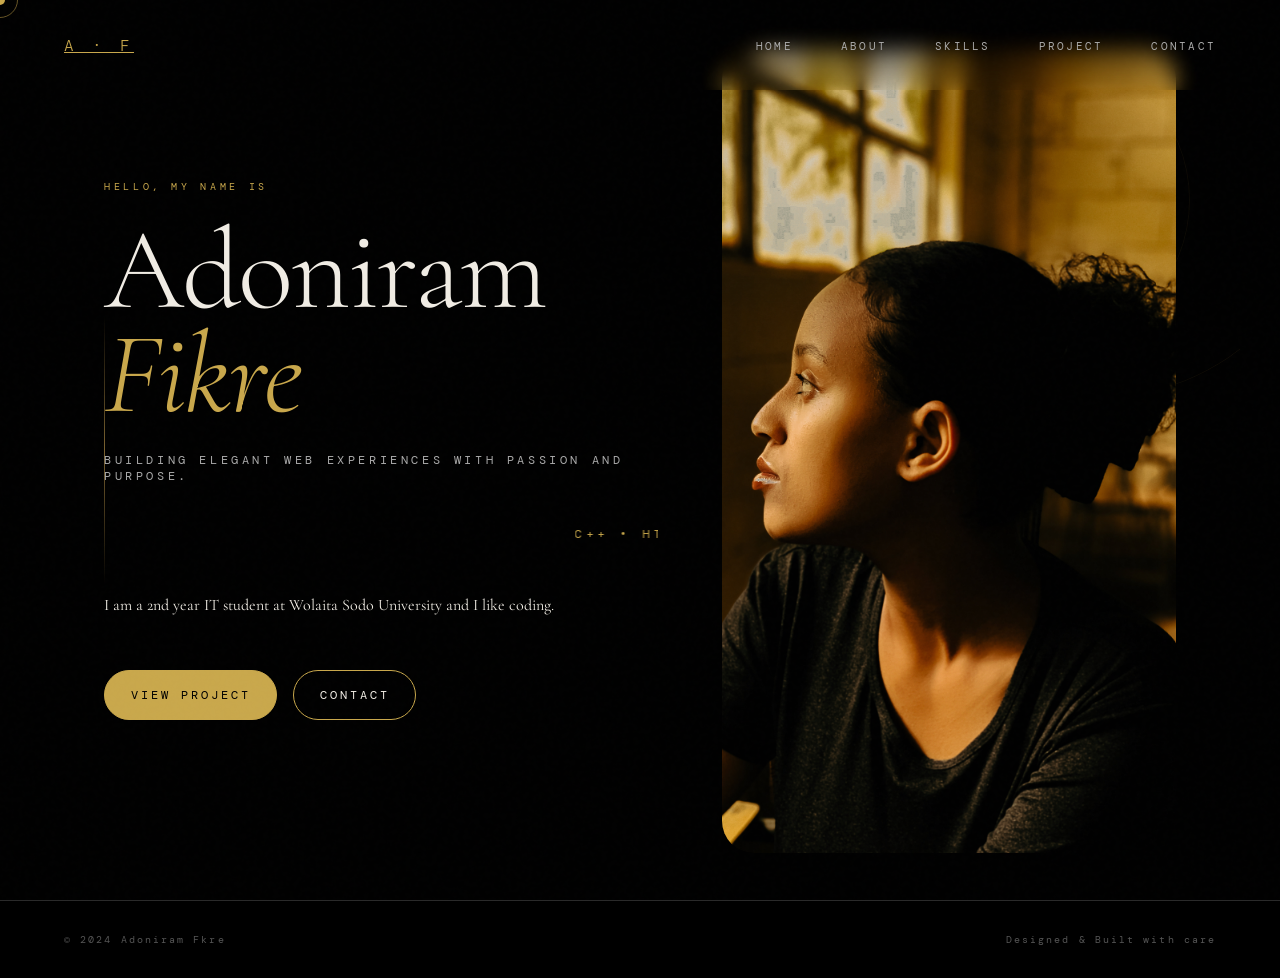
<file: index.html>
<!DOCTYPE html>
<html lang="en">
<head>
  <meta charset="UTF-8" />
  <meta name="viewport" content="width=device-width, initial-scale=1.0"/>
  <title>Adoniram Fkire</title>
  <link href="https://fonts.googleapis.com/css2?family=Cormorant+Garamond:ital,wght@0,300;0,400;0,600;1,300;1,400&family=DM+Mono:wght@300;400;500&display=swap" rel="stylesheet"/>
  <link rel="stylesheet" href="styles.css">
</head>
<body>

  <div class="preloader" id="preloader">
    <div class="preloader-inner">
      <div class="preloader-ring"></div>
      <div class="preloader-logo">&lt;AF/&gt;</div>
    </div>
  </div>

  <div class="cursor" id="cursor"></div>
  <div class="cursor-ring" id="cursorRing"></div>

  <!-- NAV  ut-->
 <header> 
  <nav>
   <a href="https://adoniramfikire.github.io/ip/"> <div class="nav-logo">A · F</div></a>
     <ul class="nav-links">
      <li><a href="index.html">Home</a></li>
      <li><a href="about.html">About</a></li>
      <li><a href="skills.html">Skills</a></li>
      <li><a href="work.html">Project</a></li>
      <li><a href="contact.html">Contact</a></li>
    </ul>
  </nav>
</header>

  <!-- HERO -->
  <section id="hero">
    <div class="ring ring-1"></div>
    <div class="ring ring-2"></div>
    <div class="ring ring-3"></div>
    <div class="hero-line"></div>

    <div class="hero-content">
      <div class="hero-copy">
        <p class="hero-tag">Hello, my name is</p>
        <h1 class="hero-name">Adoniram<br/><em>Fikre</em></h1>
        <p class="hero-subtitle">Building elegant web experiences with passion and purpose.</p>
        <marquee class="hero-marquee" behavior="scroll" direction="left" scrollamount="6">C++ • HTML • CSS • JS • Database</marquee>
        <p class="hero-bio">I am a 2nd year IT student at Wolaita Sodo University and I like coding.</p>
        <div class="hero-buttons">
          <a class="button button-primary" href="work.html">View Project</a>
          <a class="button button-secondary" href="contact.html">Contact</a>
        </div>
      </div>
      <div class="hero-visual">
        <img src="images/pp.JPG" alt="Adoniram Fikre portrait" />
      </div>
    </div>

    <div class="hero-scroll">Scroll</div>
  </section>

  <!-- FOOTER -->
  <footer>
    <span>© 2024 Adoniram Fkre</span>
    <span>Designed &amp; Built with care</span>
  </footer>

  <script src="script.js"></script>
</body>
</html>
</file>
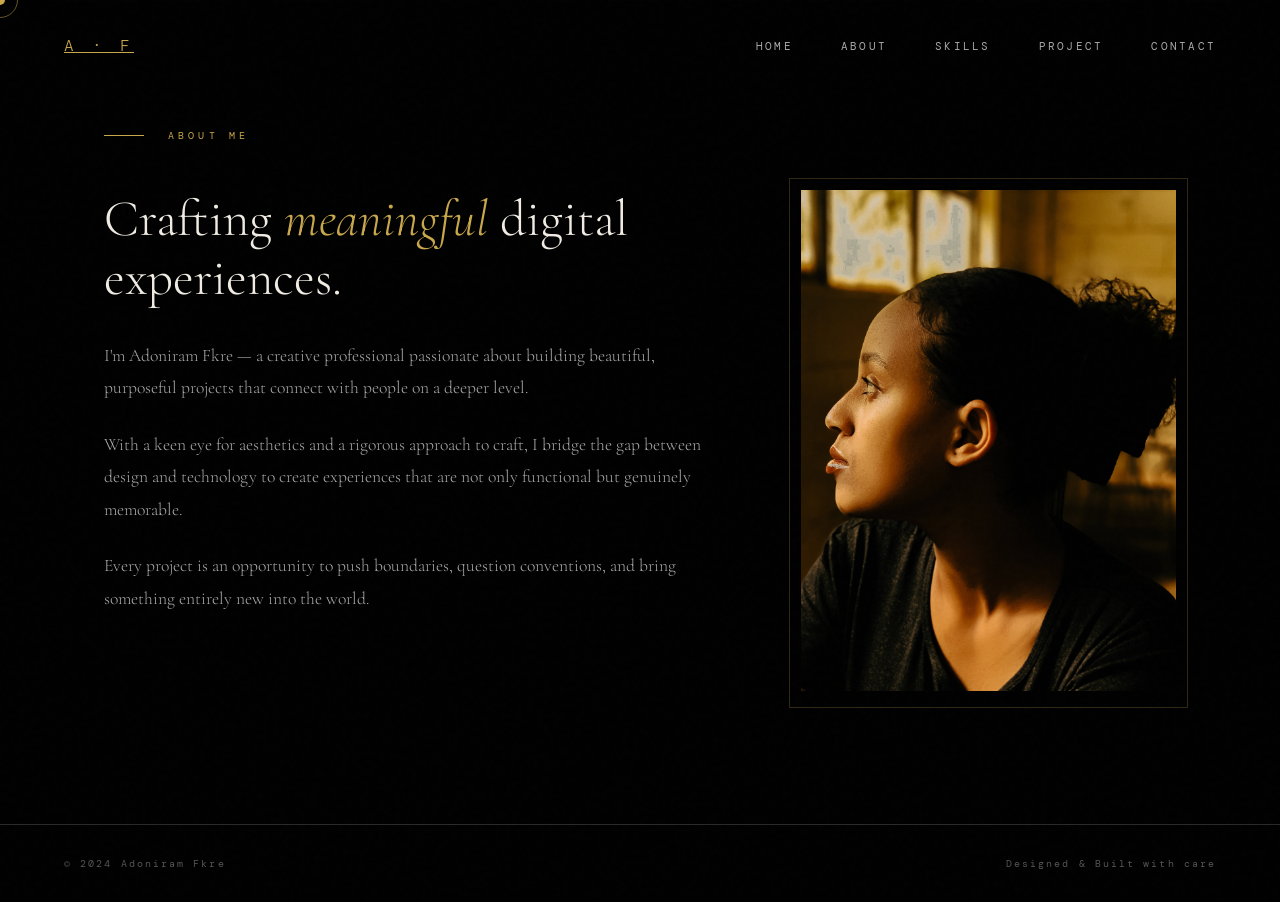
<file: about.html>
<!DOCTYPE html>
<html lang="en">
<head>
  <meta charset="UTF-8" />
  <meta name="viewport" content="width=device-width, initial-scale=1.0"/>
  <title>About — Adoniram Fikre</title>
  <link href="https://fonts.googleapis.com/css2?family=Cormorant+Garamond:ital,wght@0,300;0,400;0,600;1,300;1,400&family=DM+Mono:wght@300;400;500&display=swap" rel="stylesheet"/>
  <link rel="stylesheet" href="styles.css">
</head>
<body>
  <div class="cursor" id="cursor"></div>
  <div class="cursor-ring" id="cursorRing"></div>

<header> 
  <nav>
    <a href="https://adoniramfikire.github.io/ip/"> <div class="nav-logo">A · F</div></a>
    <ul class="nav-links">
      <li><a href="index.html">Home</a></li>
      <li><a href="about.html">About</a></li>
      <li><a href="skills.html">Skills</a></li>
      <li><a href="work.html">Project</a></li>
      <li><a href="contact.html">Contact</a></li>
    </ul>
  </nav>
</header> 

  <section id="about">
    <p class="section-label reveal">About Me</p>
    <div class="about-grid">
      <div class="about-portrait reveal">
        <img src="images/pp.JPG" alt="Adoniram Fkre" class="portrait-placeholder">
        <div class="portrait-frame"></div>
      </div>
      <div class="about-text reveal">
        <h2>Crafting <em>meaningful</em> digital experiences.</h2>
        <p>I'm Adoniram Fkre — a creative professional passionate about building beautiful, purposeful projects that connect with people on a deeper level.</p>
        <p>With a keen eye for aesthetics and a rigorous approach to craft, I bridge the gap between design and technology to create experiences that are not only functional but genuinely memorable.</p>
        <p>Every project is an opportunity to push boundaries, question conventions, and bring something entirely new into the world.</p>

        </div>
      </div>
    </div>
  </section>

  <footer>
    <span>© 2024 Adoniram Fkre</span>
    <span>Designed &amp; Built with care</span>
  </footer>

  <script src="script.js"></script>
</body>
</html>
</file>
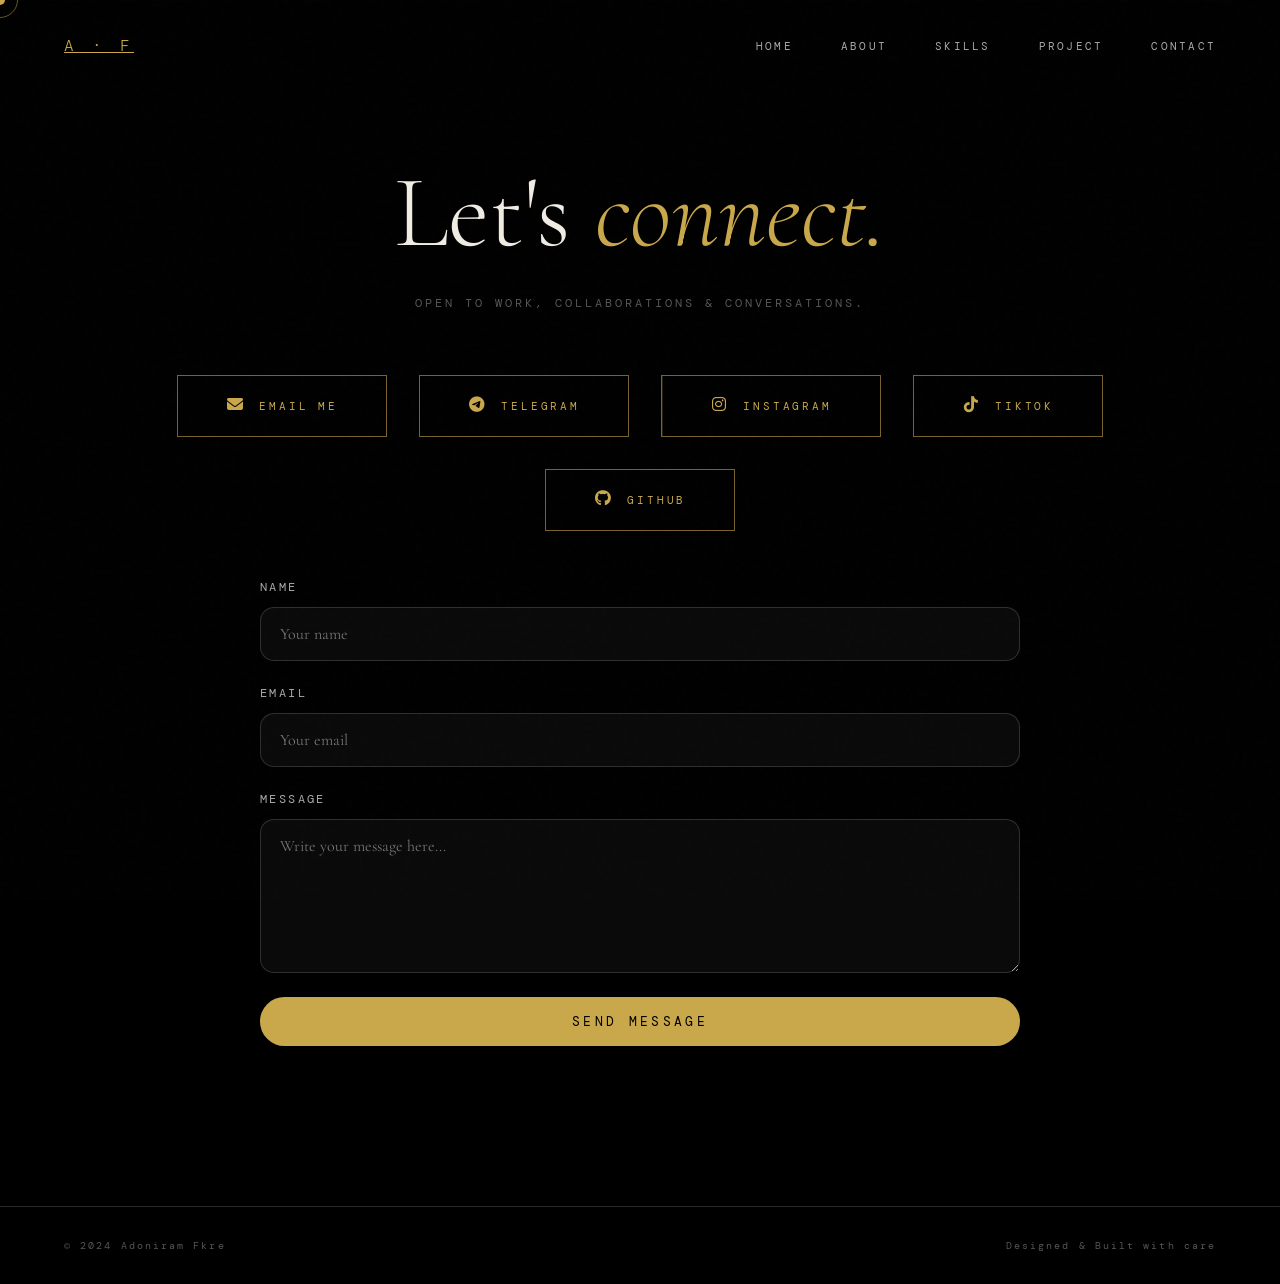
<file: contact.html>
<!DOCTYPE html>
<html lang="en">
<head>
  <meta charset="UTF-8" />
  <meta name="viewport" content="width=device-width, initial-scale=1.0"/>
  <title>Contact — Adoniram Fikre</title>
  <link href="https://fonts.googleapis.com/css2?family=Cormorant+Garamond:ital,wght@0,300;0,400;0,600;1,300;1,400&family=DM+Mono:wght@300;400;500&display=swap" rel="stylesheet"/>
  <link rel="stylesheet" href="https://cdnjs.cloudflare.com/ajax/libs/font-awesome/6.4.0/css/all.min.css" integrity="sha512-pb5fIop62f/iwC9z4siW8VdkQ6K4BkG1+WkzzdJ/nkFN+R4Ai/i8kKzzTKP36epFTnK0vQ9zKPR5fW0lT6a5+w==" crossorigin="anonymous" referrerpolicy="no-referrer" />
  <link rel="stylesheet" href="styles.css">
</head>
<body>
  <div class="cursor" id="cursor"></div>
  <div class="cursor-ring" id="cursorRing"></div>

<header>
  <nav>
 <a href="https://adoniramfikire.github.io/ip/"> <div class="nav-logo">A · F</div></a>
     <ul class="nav-links">
      <li><a href="index.html">Home</a></li>
      <li><a href="about.html">About</a></li>
      <li><a href="skills.html">Skills</a></li>
      <li><a href="work.html">Project</a></li>
      <li><a href="contact.html">Contact</a></li>
    </ul>
  </nav>
</header>

  <section id="contact">
    <h2 class="reveal">Let's <em>connect.</em></h2>
    <p class="reveal">Open to work, collaborations &amp; conversations.</p>
    <div class="contact-links reveal">
      <a class="contact-btn" href="mailto:adoniramfikireadoniram@gmail.com">
        <span class="contact-icon"><i class="fas fa-envelope"></i></span>
        Email Me
      </a>
      <a class="contact-btn" href="https://t.me/adoniram77" target="_blank">
        <span class="contact-icon"><i class="fab fa-telegram-plane"></i></span>
        Telegram
      </a>
      <a class="contact-btn" href="https://www.instagram.com/adoniram77" target="_blank">
        <span class="contact-icon"><i class="fab fa-instagram"></i></span>
        Instagram
      </a>
      <a class="contact-btn" href="https://www.tiktok.com/@adoniram77" target="_blank">
        <span class="contact-icon"><i class="fab fa-tiktok"></i></span>
        TikTok
      </a>
      <a class="contact-btn" href="https://github.com" target="_blank">
        <span class="contact-icon"><i class="fab fa-github"></i></span>
        GitHub
      </a>
    </div>

    <form class="contact-form reveal" action="mailto:adoniramfikireadoniram@gmail.com" method="post" enctype="text/plain">
      <label>
        <span>Name</span>
        <input type="text" name="name" placeholder="Your name" required>
      </label>
      <label>
        <span>Email</span>
        <input type="email" name="email" placeholder="Your email" required>
      </label>
      <label>
        <span>Message</span>
        <textarea name="message" rows="6" placeholder="Write your message here..." required></textarea>
      </label>
      <button type="submit" class="contact-submit">Send Message</button>
    </form>
  </section>

  <footer>
    <span>© 2024 Adoniram Fkre</span>
    <span>Designed &amp; Built with care</span>
  </footer>

  <script src="script.js"></script>
</body>
</html>
</file>
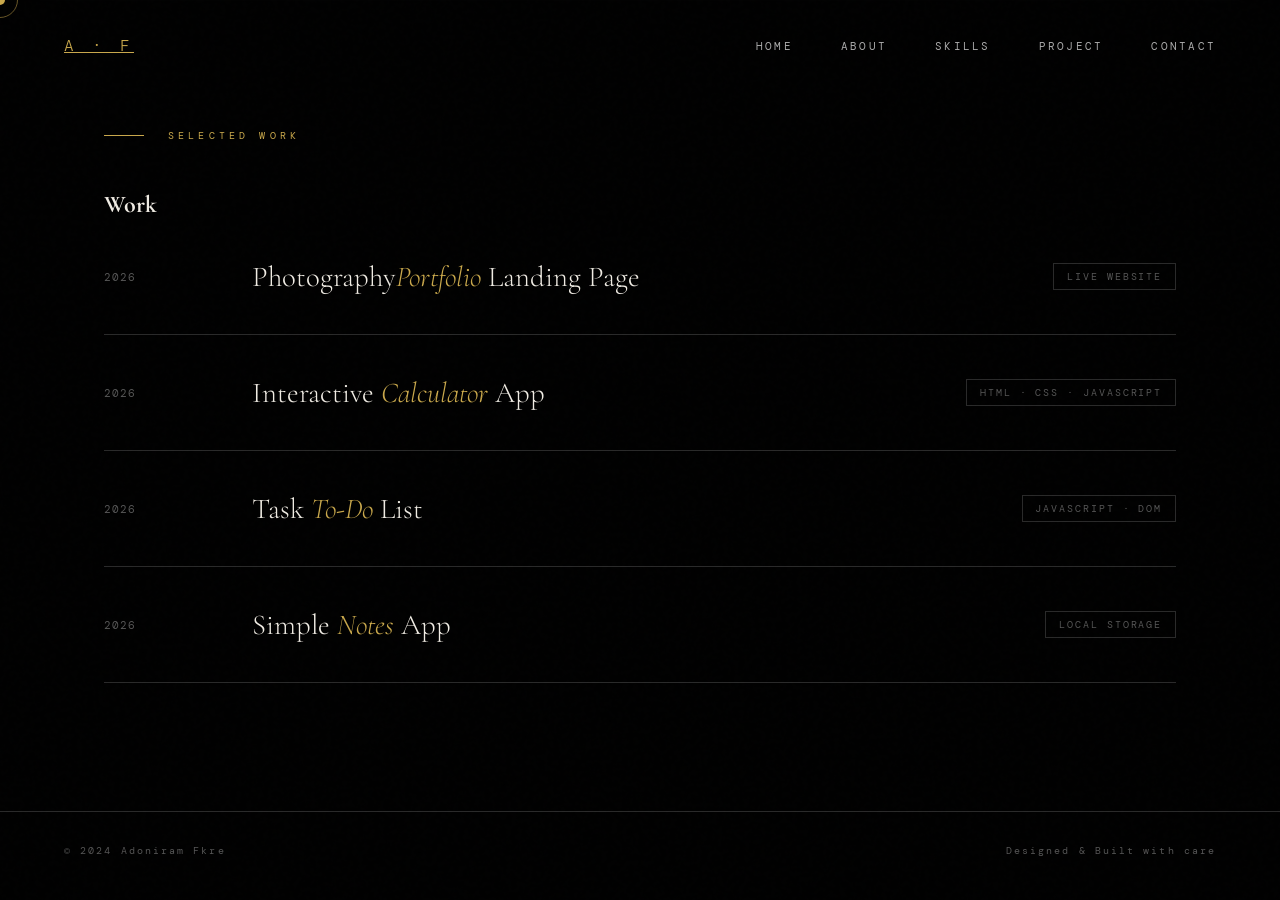
<file: work.html>
<!DOCTYPE html>
<html lang="en">
<head>
  <meta charset="UTF-8" />
  <meta name="viewport" content="width=device-width, initial-scale=1.0"/>
  <title>Work — Adoniram Fikre</title>
  <link href="https://fonts.googleapis.com/css2?family=Cormorant+Garamond:ital,wght@0,300;0,400;0,600;1,300;1,400&family=DM+Mono:wght@300;400;500&display=swap" rel="stylesheet"/>
  <link rel="stylesheet" href="styles.css">
</head>
<body>
  <div class="cursor" id="cursor"></div>
  <div class="cursor-ring" id="cursorRing"></div>

  <nav>
    <a href="https://adoniramfikire.github.io/ip/"> <div class="nav-logo">A · F</div></a>
    

    <ul class="nav-links">
      <li><a href="index.html">Home</a></li>
      <li><a href="about.html">About</a></li>
      <li><a href="skills.html">Skills</a></li>
      <li><a href="work.html">Project</a></li>
      <li><a href="contact.html">Contact </a></li>

    </ul>
  </nav>

  <section id="work">
    <p class="section-label reveal">Selected Work</p>
    <h1 class="page-title reveal">Work</h1>
    <div class="work-list"></div>
    <a href="https://adoniramfikire.github.io/creative/" target="_blank" rel="noopener noreferrer" class="work-item reveal">
        <span class="work-year">2026</span>
        <span class="work-title">Photography<em>Portfolio</em> Landing Page</span>
        <span class="work-tag">Live Website</span>
      </a>
      <a href="#" class="work-item reveal">
        <span class="work-year">2026</span>
        <span class="work-title">Interactive <em>Calculator</em> App</span>
        <span class="work-tag">HTML · CSS · JavaScript</span>
      </a>
      <a href="#" class="work-item reveal">
        <span class="work-year">2026</span>
        <span class="work-title">Task <em>To-Do</em> List</span>
        <span class="work-tag">JavaScript · DOM</span>
      </a>
      
      <a href="#" class="work-item reveal">
        <span class="work-year">2026</span>
        <span class="work-title">Simple <em>Notes</em> App</span>
        <span class="work-tag">Local Storage</span>
      </a>
    </div>
  </section>

  <footer>
    <span>© 2024 Adoniram Fkre</span>
    <span>Designed &amp; Built with care</span>
  </footer>

  <script src="script.js"></script>
</body>
</html>
</file>
<file: styles.css>
:root {
      --black: #000000;
      --white: #ffffff;
      --off-white: #f0ece4;
      --gold: #c9a84c;
      --gold-dim: #7a6230;
      --gray: #2a2a2a;
      --gray-mid: #555555;
      --gray-light: #aaaaaa;
      --accent: #c9a84c;
    }

    *, *::before, *::after {
      margin: 0; padding: 0;
      box-sizing: border-box;
    }

    html { scroll-behavior: smooth; }

    body {
      background: var(--black);
      color: var(--off-white);
      font-family: 'Cormorant Garamond', Georgia, serif;
      overflow-x: hidden;
      cursor: none;
    }

    a {
      text-decoration-color: var(--gold);
    }

    .preloader {
      position: fixed;
      inset: 0;
      display: flex;
      justify-content: center;
      align-items: center;
      background: var(--black);
      z-index: 99999;
      transition: opacity 0.45s ease, visibility 0.45s ease;
    }

    .preloader.loaded {
      opacity: 0;
      visibility: hidden;
      pointer-events: none;
    }

    .preloader-inner {
      display: grid;
      place-items: center;
      gap: 1rem;
      text-align: center;
    }

    .preloader-ring {
      width: 88px;
      height: 88px;
      border: 3px solid rgba(201, 168, 76, 0.18);
      border-top-color: var(--gold);
      border-radius: 50%;
      animation: spin 1.3s linear infinite;
    }

    .preloader-logo {
      font-family: 'DM Mono', monospace;
      font-size: 1.05rem;
      letter-spacing: 0.2em;
      color: var(--off-white);
      text-transform: uppercase;
    }


    /* Custom cursor */
    .cursor {
      width: 10px; height: 10px;
      background: var(--gold);
      border-radius: 50%;
      position: fixed;
      top: 0; left: 0;
      pointer-events: none;
      z-index: 9999;
      transition: transform 0.15s ease, background 0.2s;
      transform: translate(-50%, -50%);
    }
    .cursor-ring {
      width: 36px; height: 36px;
      border: 1px solid var(--gold);
      border-radius: 50%;
      position: fixed;
      top: 0; left: 0;
      pointer-events: none;
      z-index: 9998;
      transform: translate(-50%, -50%);
      transition: transform 0.35s cubic-bezier(.25,.46,.45,.94), opacity 0.3s;
      opacity: 0.5;
    }

    /* Noise overlay */
    body::before {
      content: '';
      position: fixed;
      inset: 0;
      background-image: url("data:image/svg+xml,%3Csvg viewBox='0 0 200 200' xmlns='http://www.w3.org/2000/svg'%3E%3Cfilter id='n'%3E%3CfeTurbulence type='fractalNoise' baseFrequency='0.85' numOctaves='4' stitchTiles='stitch'/%3E%3C/filter%3E%3Crect width='100%25' height='100%25' filter='url(%23n)' opacity='0.04'/%3E%3C/svg%3E");
      pointer-events: none;
      z-index: 100;
      opacity: 0.35;
    }

    /* ─── NAV ─── */
    nav {
      position: fixed;
      top: 0; left: 0; right: 0;
      padding: 1.8rem 4rem;
      height: 10%;
      display: flex;
      justify-content: space-between;
      align-items: center;
      z-index: 50;
      background: linear-gradient(to bottom, rgba(0,0,0,0.9) 0%, transparent 100%);
      backdrop-filter: blur(11px);
    }

    .nav-logo {
      font-family: 'DM Mono', monospace;
      font-weight: 300;
      color: var(--gold);
      letter-spacing: 0.25em;
      text-transform: uppercase;

    }

    .nav-links {
      text-decoration: none;
      display: flex;
      gap: 3rem;
      list-style: none;
    }

    .nav-links a {
      font-family: 'DM Mono', monospace;
      font-size: 0.7rem;
      letter-spacing: 0.2em;
      text-transform: uppercase;
      color: var(--gray-light);
      text-decoration: none;
      transition: color 0.3s;
    }

    .nav-links a:hover { color: var(--gold); }

    /* ─── HERO ─── */
    #hero {
      min-height: 100vh;
      display: grid;
      place-items: center;
      padding: 0 4rem;
      position: relative;
      overflow: hidden;
    }

    .hero-content {
      width: min(1200px, 100%);
      display: grid;
      grid-template-columns: 1.1fr 0.9fr;
      gap: 4rem;
      align-items: center;
      position: relative;
      z-index: 1;
    }

    .hero-copy {
      display: flex;
      flex-direction: column;
      gap: 1.6rem;
    }

    .hero-line {
      position: absolute;
      left: 4rem;
      top: 50%;
      width: 1px;
      height: 30vh;
      background: linear-gradient(to bottom, transparent, var(--gold-dim), transparent);
      transform: translateY(-50%);
      z-index: 0;
    }

    .hero-tag {
      font-family: 'DM Mono', monospace;
      font-size: 0.65rem;
      letter-spacing: 0.35em;
      color: var(--gold);
      text-transform: uppercase;
      opacity: 0;
      animation: fadeUp 1s 0.4s forwards;
    }

    .hero-name {
      font-size: clamp(4rem, 9vw, 8rem);
      font-weight: 300;
      line-height: 0.9;
      letter-spacing: -0.02em;
      opacity: 0;
      animation: fadeUp 1s 0.6s forwards;
    }

    .hero-name em {
      font-style: italic;
      color: var(--gold);
    }

    .hero-subtitle {
      font-family: 'DM Mono', monospace;
      font-size: 0.75rem;
      letter-spacing: 0.3em;
      color: var(--gray-light);
      text-transform: uppercase;
      max-width: 520px;
      opacity: 0;
      animation: fadeUp 1s 0.85s forwards;
    }

    .hero-marquee {
      font-family: 'DM Mono', monospace;
      font-size: 0.75rem;
      letter-spacing: 0.35em;
      color: var(--gold);
      text-transform: uppercase;
      margin: 1rem 0 0.5rem;
      opacity: 0;
      animation: fadeUp 1s 0.95s forwards;
    }

    .hero-bio {
      font-family: 'Cormorant Garamond', Georgia, serif;
      font-size: 1rem;
      line-height: 1.8;
      max-width: 520px;
      color: var(--off-white);
      margin-top: 1rem;
      opacity: 0;
      animation: fadeUp 1s 1s forwards;
    }

    .hero-buttons {
      display: flex;
      flex-wrap: wrap;
      gap: 1rem;
      margin-top: 1.5rem;
      opacity: 0;
      animation: fadeUp 1s 1s forwards;
    }

    .button {
      display: inline-flex;
      align-items: center;
      justify-content: center;
      padding: 1rem 1.6rem;
      border: 1px solid var(--gold);
      border-radius: 999px;
      font-family: 'DM Mono', monospace;
      font-size: 0.75rem;
      letter-spacing: 0.25em;
      text-transform: uppercase;
      text-decoration: none;
      transition: transform 0.25s ease, background 0.25s ease, color 0.25s ease;
    }

    .button:hover {
      transform: translateY(-2px);
    }

    .button-primary {
      background: var(--gold);
      color: var(--black);
    }

    .button-secondary {
      background: transparent;
      color: var(--off-white);
    }

    .hero-visual {
      display: flex;
      justify-content: center;
      align-items: center;
      min-height: 480px;
      overflow: hidden;
      border-radius: 32px;
      box-shadow: 0 40px 80px rgba(0, 0, 0, 0.45);
      position: relative;
    }

    .hero-visual img {
      width: 100%;
      height: 100%;
      object-fit: cover;
      object-position: center;
      display: block;
    }

    .hero-scroll {
      position: absolute;
      bottom: 3rem;
      right: 4rem;
      font-family: 'DM Mono', monospace;
      font-size: 0.6rem;
      letter-spacing: 0.3em;
      color: var(--gray-mid);
      text-transform: uppercase;
      display: flex;
      flex-direction: column;
      align-items: center;
      gap: 0.8rem;
      opacity: 0;
      animation: fadeIn 1s 1.4s forwards;
    }

    .hero-scroll::after {
      content: '';
      width: 1px;
      height: 60px;
      background: linear-gradient(to bottom, var(--gray-mid), transparent);
      display: block;
    }

    @media (max-width: 980px) {
      .hero-content {
        grid-template-columns: 1fr;
      }

      .hero-visual {
        min-height: 360px;
      }
    }

    @media (max-width: 700px) {
      nav {
        padding: 1.2rem 2rem;
      }

      #hero {
        padding: 0 2rem;
      }

      .hero-line {
        left: 2rem;
      }

      .hero-scroll {
        right: 2rem;
      }

      .hero-buttons {
        width: 100%;
      }

      .button {
        width: 100%;
      }
    }

    /* Decorative rings */
    .ring {
      position: absolute;
      border-radius: 50%;
      border: 1px solid var(--gold-dim);
      opacity: 0.12;
      pointer-events: none;
    }
    .ring-1 { width: 500px; height: 500px; right: -100px; top: -100px; animation: spin 40s linear infinite; }
    .ring-2 { width: 300px; height: 300px; right: 50px; top: 50px; animation: spin 28s linear infinite reverse; }
    .ring-3 { width: 150px; height: 150px; right: 125px; top: 125px; animation: spin 18s linear infinite; }

    @keyframes spin { to { transform: rotate(360deg); } }
    @keyframes fadeUp {
      from { opacity: 0; transform: translateY(30px); }
      to { opacity: 1; transform: translateY(0); }
    }
    @keyframes fadeIn {
      from { opacity: 0; }
      to { opacity: 1; }
    }

    /* ─── SECTIONS ─── */
    section {
      padding: 8rem 4rem;
      max-width: 1200px;
      margin: 0 auto;
    }

    .section-label {
      font-family: 'DM Mono', monospace;
      font-size: 0.65rem;
      letter-spacing: 0.4em;
      color: var(--gold);
      text-transform: uppercase;
      margin-bottom: 3rem;
      display: flex;
      align-items: center;
      gap: 1.5rem;
    }

    .section-label::before {
      content: '';
      width: 40px;
      height: 1px;
      background: var(--gold);
      display: inline-block;
    }

    /* ─── ABOUT ─── */
    #about {
      border-top: 1px solid var(--gray);
    }

    .about-grid {
      display: grid;
      grid-template-columns: 1.6fr 1fr;
      gap: 6rem;
      align-items: start;
    }

    .about-text {
      order: 1;
    }

    .about-portrait {
      order: 2;
      position: relative;
    }

    .portrait-placeholder {
      width: 100%;
      aspect-ratio: 3/4;
      object-fit: cover;
      position: relative;
    }

    .portrait-frame {
      position: absolute;
      inset: -12px;
      border: 1px solid var(--gold-dim);
      opacity: 0.4;
      pointer-events: none;
    }

    .about-text h2 {
      font-size: 3.2rem;
      font-weight: 300;
      line-height: 1.15;
      margin-bottom: 2rem;
    }

    .about-text h2 em { font-style: italic; color: var(--gold); }

    .about-text p {
      font-size: 1.1rem;
      line-height: 1.85;
      color: var(--gray-light);
      margin-bottom: 1.5rem;
      font-weight: 300;
    }

    /* ─── SKILLS ─── */
    #skills { border-top: 1px solid var(--gray); }

    .skills-grid {
      display: grid;
      grid-template-columns: repeat(3, 1fr);
      gap: 1px;
      background: var(--gray);
      border: 1px solid var(--gray);
    }

    .skill-card {
      background: var(--black);
      padding: 2.5rem;
      position: relative;
      overflow: hidden;
      transition: background 0.4s;
    }

    .skill-card::before {
      content: '';
      position: absolute;
      bottom: 0; left: 0;
      height: 2px;
      width: 0;
      background: var(--gold);
      transition: width 0.5s cubic-bezier(.23,1,.32,1);
    }

    .skill-card:hover { background: #0d0d0d; }
    .skill-card:hover::before { width: 100%; }

    .skill-num {
      font-family: 'DM Mono', monospace;
      font-size: 0.6rem;
      letter-spacing: 0.3em;
      color: var(--gold-dim);
      margin-bottom: 1.2rem;
    }

    .skill-title {
      font-size: 1.5rem;
      font-weight: 300;
      margin-bottom: 0.8rem;
    }

    .skill-desc {
      font-size: 0.95rem;
      color: var(--gray-mid);
      line-height: 1.7;
    }

    /* ─── WORK ─── */
    #work { border-top: 1px solid var(--gray); }

    .work-list { display: flex; flex-direction: column; gap: 0; }

    .work-item {
      display: grid;
      grid-template-columns: 100px 1fr auto;
      align-items: center;
      gap: 3rem;
      padding: 2.5rem 0;
      border-bottom: 1px solid var(--gray);
      text-decoration: none;
      color: inherit;
      position: relative;
      transition: padding-left 0.4s cubic-bezier(.23,1,.32,1);
    }

    .work-item:hover { padding-left: 1rem; }

    .work-item::before {
      content: '';
      position: absolute;
      left: 0; top: 0; bottom: 0;
      width: 2px;
      background: var(--gold);
      transform: scaleY(0);
      transform-origin: bottom;
      transition: transform 0.4s cubic-bezier(.23,1,.32,1);
    }

    .work-item:hover::before { transform: scaleY(1); }

    .work-year {
      font-family: 'DM Mono', monospace;
      font-size: 0.7rem;
      color: var(--gray-mid);
      letter-spacing: 0.1em;
    }

    .work-title { font-size: 1.8rem; font-weight: 300; }
    .work-title em { font-style: italic; color: var(--gold); }

    .work-tag {
      font-family: 'DM Mono', monospace;
      font-size: 0.6rem;
      letter-spacing: 0.2em;
      color: var(--gray-mid);
      text-transform: uppercase;
      border: 1px solid var(--gray);
      padding: 0.4rem 0.8rem;
    }

    /* ─── CONTACT ─── */
    #contact {
      border-top: 1px solid var(--gray);
      text-align: center;
      padding: 10rem 4rem;
    }

    #contact h2 {
      font-size: clamp(3rem, 8vw, 7rem);
      font-weight: 300;
      line-height: 1;
      margin-bottom: 2rem;
    }

    #contact h2 em { font-style: italic; color: var(--gold); }

    #contact p {
      font-family: 'DM Mono', monospace;
      font-size: 0.75rem;
      letter-spacing: 0.25em;
      color: var(--gray-mid);
      text-transform: uppercase;
      margin-bottom: 4rem;
    }

    .contact-links {
      display: flex;
      justify-content: center;
      gap: 2rem;
      flex-wrap: wrap;
    }

    .contact-form {
      max-width: 760px;
      margin: 3rem auto 0;
      display: grid;
      gap: 1.5rem;
      text-align: left;
    }

    .contact-form label {
      display: grid;
      gap: 0.75rem;
      font-family: 'DM Mono', monospace;
      color: var(--gray-light);
      font-size: 0.75rem;
      text-transform: uppercase;
      letter-spacing: 0.2em;
    }

    .contact-form input,
    .contact-form textarea {
      width: 100%;
      border: 1px solid rgba(255, 255, 255, 0.15);
      background: rgba(255, 255, 255, 0.04);
      color: var(--off-white);
      font-family: 'Cormorant Garamond', Georgia, serif;
      font-size: 1rem;
      padding: 1rem 1.2rem;
      border-radius: 14px;
      outline: none;
      transition: border-color 0.2s ease;
    }

    .contact-form input:focus,
    .contact-form textarea:focus {
      border-color: var(--gold);
    }

    .contact-submit {
      font-family: 'DM Mono', monospace;
      letter-spacing: 0.25em;
      text-transform: uppercase;
      background: var(--gold);
      color: var(--black);
      border: none;
      padding: 1rem 2rem;
      border-radius: 999px;
      cursor: pointer;
      align-self: start;
      transition: transform 0.2s ease, filter 0.2s ease;
    }

    .contact-submit:hover {
      transform: translateY(-2px);
      filter: brightness(1.05);
    }

    .contact-btn {
      font-family: 'DM Mono', monospace;
      font-size: 0.7rem;
      letter-spacing: 0.25em;
      text-transform: uppercase;
      text-decoration: none;
      padding: 1.2rem 3rem;
      border: 1px solid var(--gold-dim);
      color: var(--gold);
      transition: background 0.3s, color 0.3s, border-color 0.3s;
      position: relative;
      overflow: hidden;
      display: inline-flex;
      align-items: center;
      gap: 0.75rem;
    }

    .contact-icon {
      display: inline-flex;
      align-items: center;
      justify-content: center;
      width: 1.35rem;
      height: 1.35rem;
      font-size: 1rem;
    }

    .contact-icon svg,
    .contact-icon i {
      width: 100%;
      height: 100%;
      color: currentColor;
      font-size: 1rem;
    }

    .contact-btn::before {
      content: '';
      position: absolute;
      inset: 0;
      background: var(--gold);
      transform: translateX(-100%);
      transition: transform 0.4s cubic-bezier(.23,1,.32,1);
      z-index: -1;
    }

    .contact-btn:hover { color: var(--black); border-color: var(--gold); }
    .contact-btn:hover::before { transform: translateX(0); }

    /* ─── FOOTER ─── */
    footer {
      padding: 2rem 4rem;
      border-top: 1px solid var(--gray);
      display: flex;
      justify-content: space-between;
      align-items: center;
    }

    footer span {
      font-family: 'DM Mono', monospace;
      font-size: 0.65rem;
      letter-spacing: 0.2em;
      color: var(--gray-mid);
    }

    /* ─── REVEAL ANIMATION ─── */
    .reveal {
      opacity: 0;
      transform: translateY(40px);
      transition: opacity 0.9s cubic-bezier(.23,1,.32,1), transform 0.9s cubic-bezier(.23,1,.32,1);
    }

    .reveal.visible {
      opacity: 1;
      transform: translateY(0);
    }

    /* ─── RESPONSIVE ─── */
    @media (max-width: 768px) {
      nav { padding: 1.4rem 1.5rem; }
      .nav-links { gap: 1.5rem; }
      #hero { padding: 0 1.5rem; }
      .hero-name { margin-left: 0; font-size: 3.5rem; }
      .hero-tag, .hero-subtitle { margin-left: 0; }
      section { padding: 5rem 1.5rem; }
      .about-grid { grid-template-columns: 1fr; gap: 3rem; }
      .skills-grid { grid-template-columns: 1fr; }
      .work-item { grid-template-columns: 1fr; gap: 0.5rem; }
      footer { flex-direction: column; gap: 1rem; text-align: center; }
      .ring-1, .ring-2, .ring-3 { display: none; }
    }
</file>
